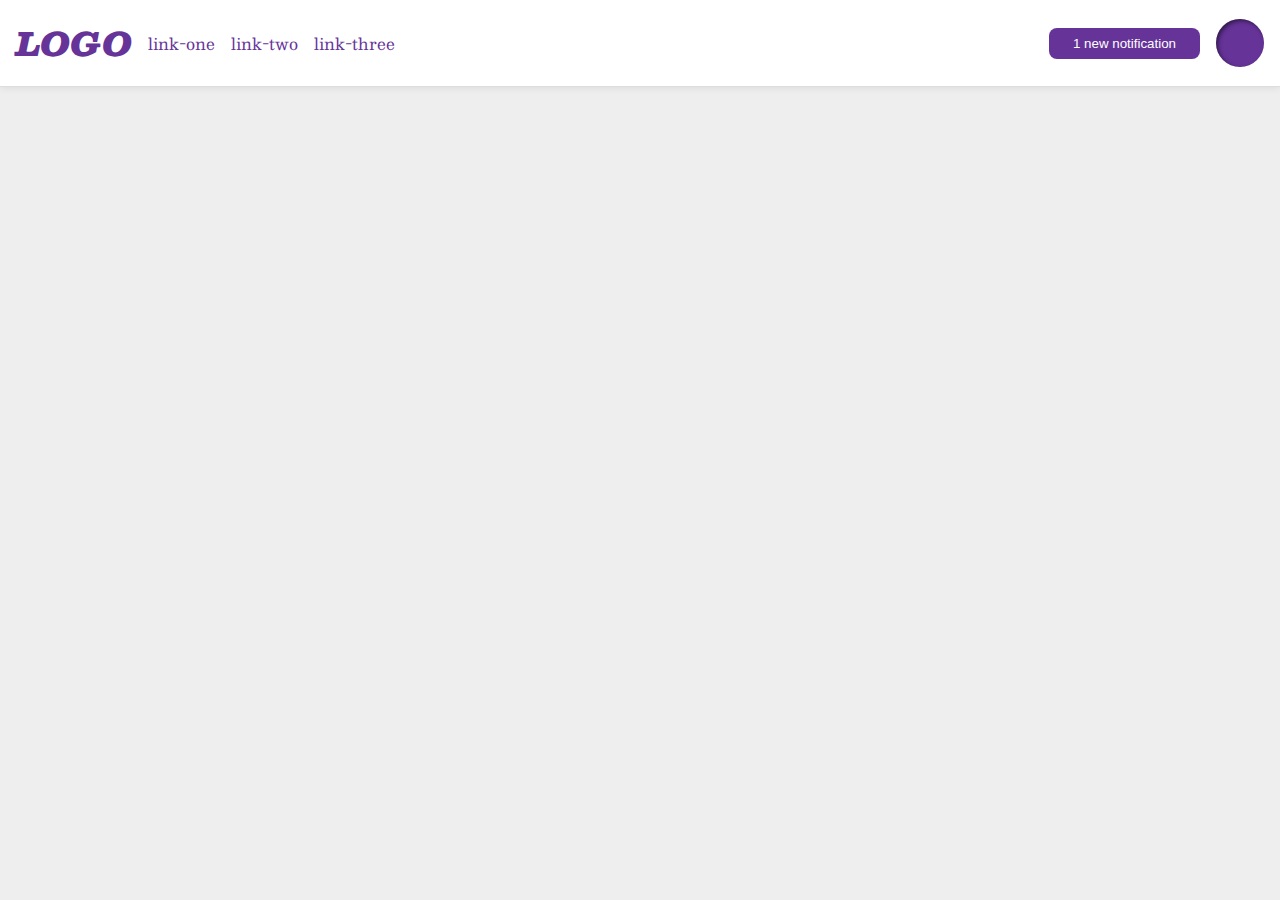
<file: flex/03-flex-header-2/index.html>
<!DOCTYPE html>
<html lang="en">
  <head>
    <meta charset="UTF-8">
    <meta http-equiv="X-UA-Compatible" content="IE=edge">
    <meta name="viewport" content="width=device-width, initial-scale=1.0">
    <title>Flex Header 2</title>
    <link rel="stylesheet" href="style.css">
  </head>
  <body>
    <div class="header">
      <div class="left">
        <div class="logo">
          LOGO
        </div>
        <ul class="links">
          <li><a href="google.com">link-one</a></li>
          <li><a href="google.com">link-two</a></li>
          <li><a href="google.com">link-three</a></li>
        </ul>
      </div>

      <div class="right"> 
        <button class="notifications">
          1 new notification
        </button>
        <div class="profile-image"></div>
      </div>
    </div>
  </body>
</html>
</file>
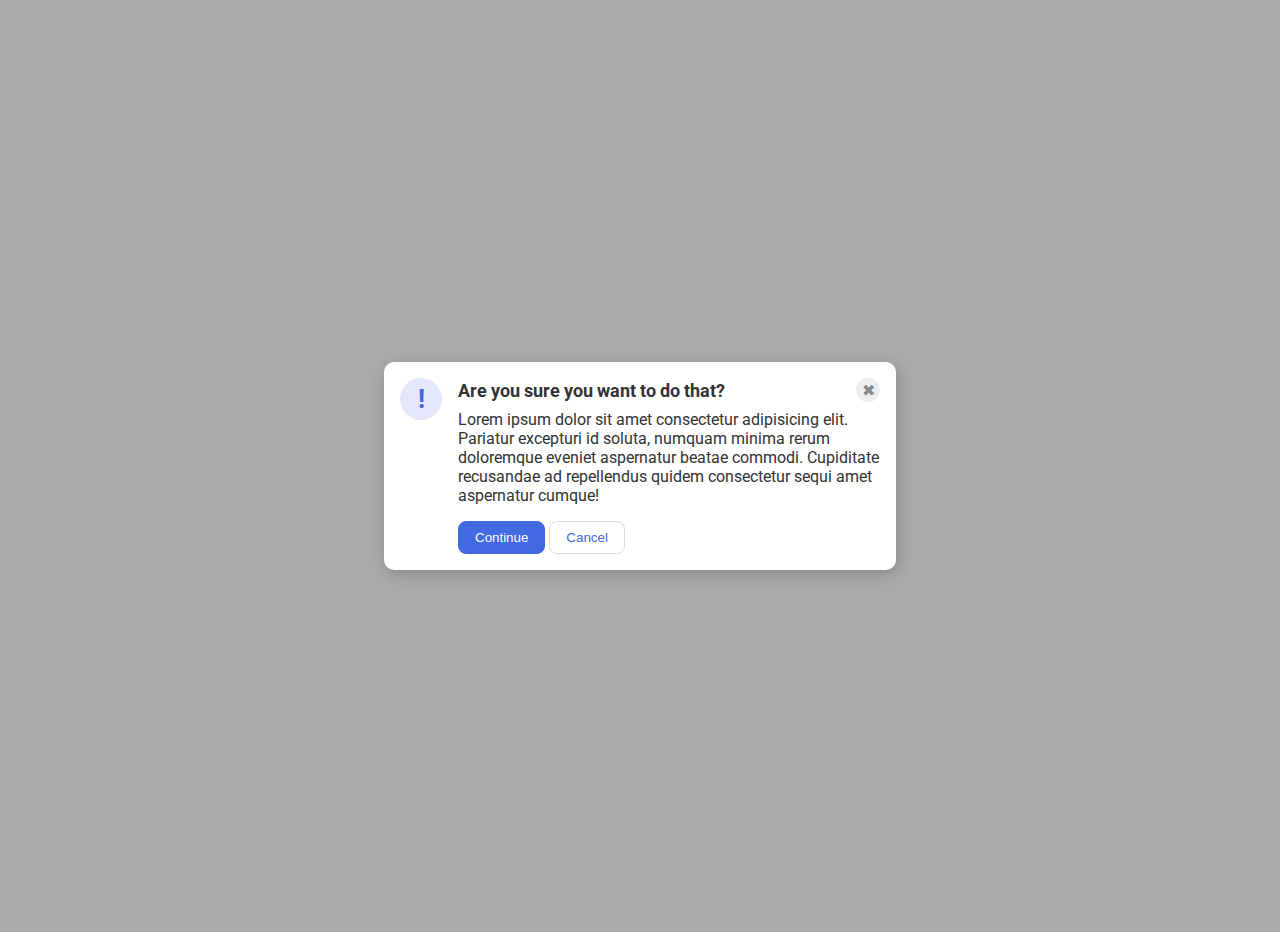
<file: flex/05-flex-modal/index.html>
<!DOCTYPE html>
<html lang="en">
  <head>
    <meta charset="UTF-8">
    <meta http-equiv="X-UA-Compatible" content="IE=edge">
    <meta name="viewport" content="width=device-width, initial-scale=1.0">
    <link rel="stylesheet" href="style.css">
    <title>Modal</title>
  </head>
  <body>
    <div class="modal">
      <div class="icon">!</div>

      <div class="content">
        <div class="header">Are you sure you want to do that?
          <div class="close-button">✖</div>
        </div>
        <div class="text">Lorem ipsum dolor sit amet consectetur adipisicing elit. Pariatur excepturi id soluta, numquam minima rerum doloremque eveniet aspernatur beatae commodi. Cupiditate recusandae ad repellendus quidem consectetur sequi amet aspernatur cumque!</div>
        <button class="continue">Continue</button>
        <button class="cancel">Cancel</button>
      </div>

    </div>

  </body>
</html>
</file>
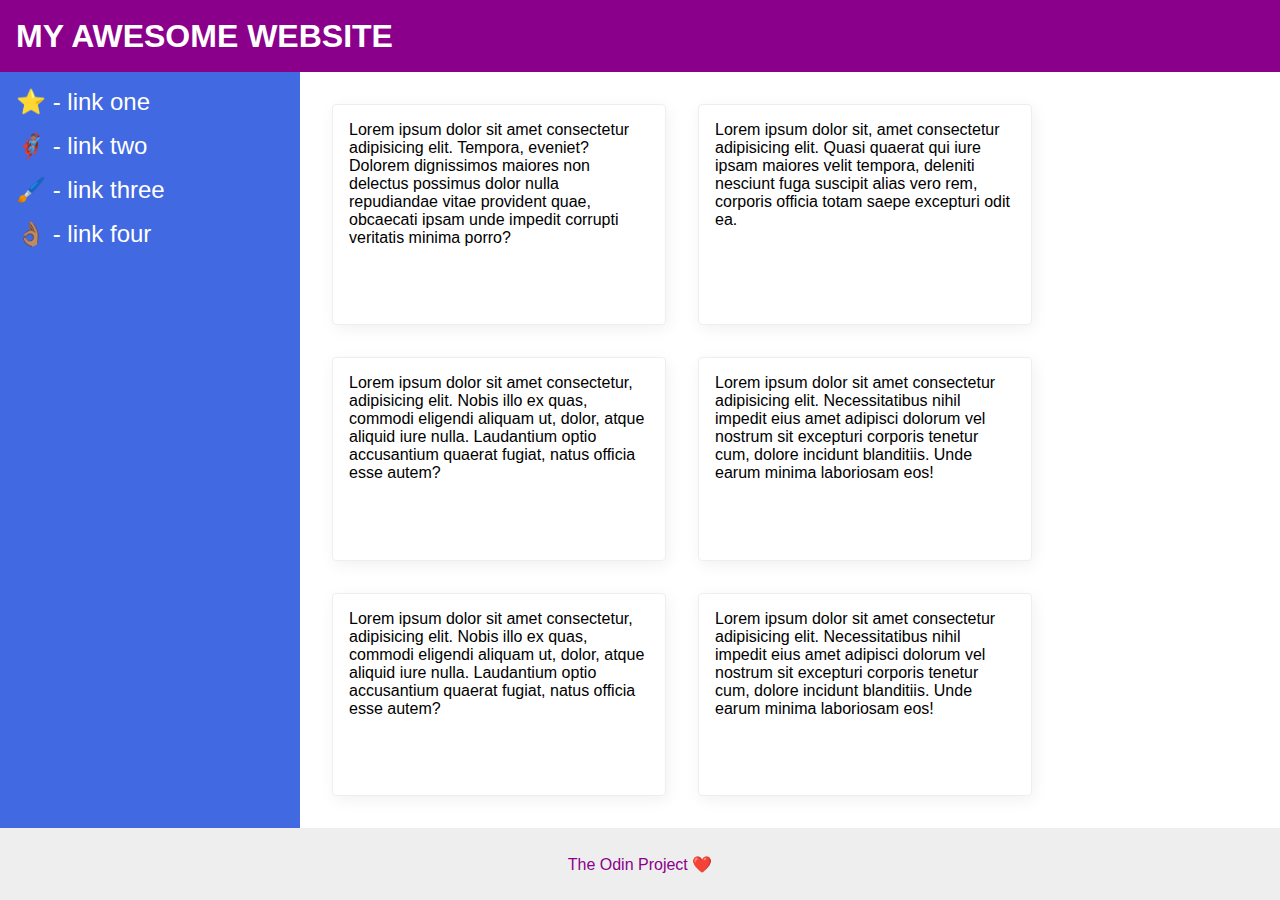
<file: flex/07-flex-layout-2/index.html>
<!DOCTYPE html>
<html lang="en">
  <head>
    <meta charset="UTF-8">
    <meta http-equiv="X-UA-Compatible" content="IE=edge">
    <meta name="viewport" content="width=device-width, initial-scale=1.0">
    <title>The Holy Grail</title>
    <link rel="stylesheet" href="style.css">
  </head>
  <body>
    <div class="header">
      MY AWESOME WEBSITE
    </div>
    
    <div class="page">
      <div class="sidebar">
        <ul>
          <li><a href="#">⭐ - link one</a></li>
          <li><a href="#">🦸🏽‍♂️ - link two</a></li>
          <li><a href="#">🖌️ - link three</a></li>
          <li><a href="#">👌🏽 - link four</a></li>
        </ul>
      </div>
      
      <div class="content">
        <div class="card">Lorem ipsum dolor sit amet consectetur adipisicing elit. Tempora, eveniet? Dolorem dignissimos maiores non delectus possimus dolor nulla repudiandae vitae provident quae, obcaecati ipsam unde impedit corrupti veritatis minima porro?</div>
        <div class="card">Lorem ipsum dolor sit, amet consectetur adipisicing elit. Quasi quaerat qui iure ipsam maiores velit tempora, deleniti nesciunt fuga suscipit alias vero rem, corporis officia totam saepe excepturi odit ea.</div>
        <div class="card">Lorem ipsum dolor sit amet consectetur, adipisicing elit. Nobis illo ex quas, commodi eligendi aliquam ut, dolor, atque aliquid iure nulla. Laudantium optio accusantium quaerat fugiat, natus officia esse autem?</div>
        <div class="card">Lorem ipsum dolor sit amet consectetur adipisicing elit. Necessitatibus nihil impedit eius amet adipisci dolorum vel nostrum sit excepturi corporis tenetur cum, dolore incidunt blanditiis. Unde earum minima laboriosam eos!</div>
        <div class="card">Lorem ipsum dolor sit amet consectetur, adipisicing elit. Nobis illo ex quas, commodi eligendi aliquam ut, dolor, atque aliquid iure nulla. Laudantium optio accusantium quaerat fugiat, natus officia esse autem?</div>
        <div class="card">Lorem ipsum dolor sit amet consectetur adipisicing elit. Necessitatibus nihil impedit eius amet adipisci dolorum vel nostrum sit excepturi corporis tenetur cum, dolore incidunt blanditiis. Unde earum minima laboriosam eos!</div>
      </div>
    </div>
    
    <div class="footer">
      The Odin Project ❤️
    </div>
  </body>
</html>
</file>
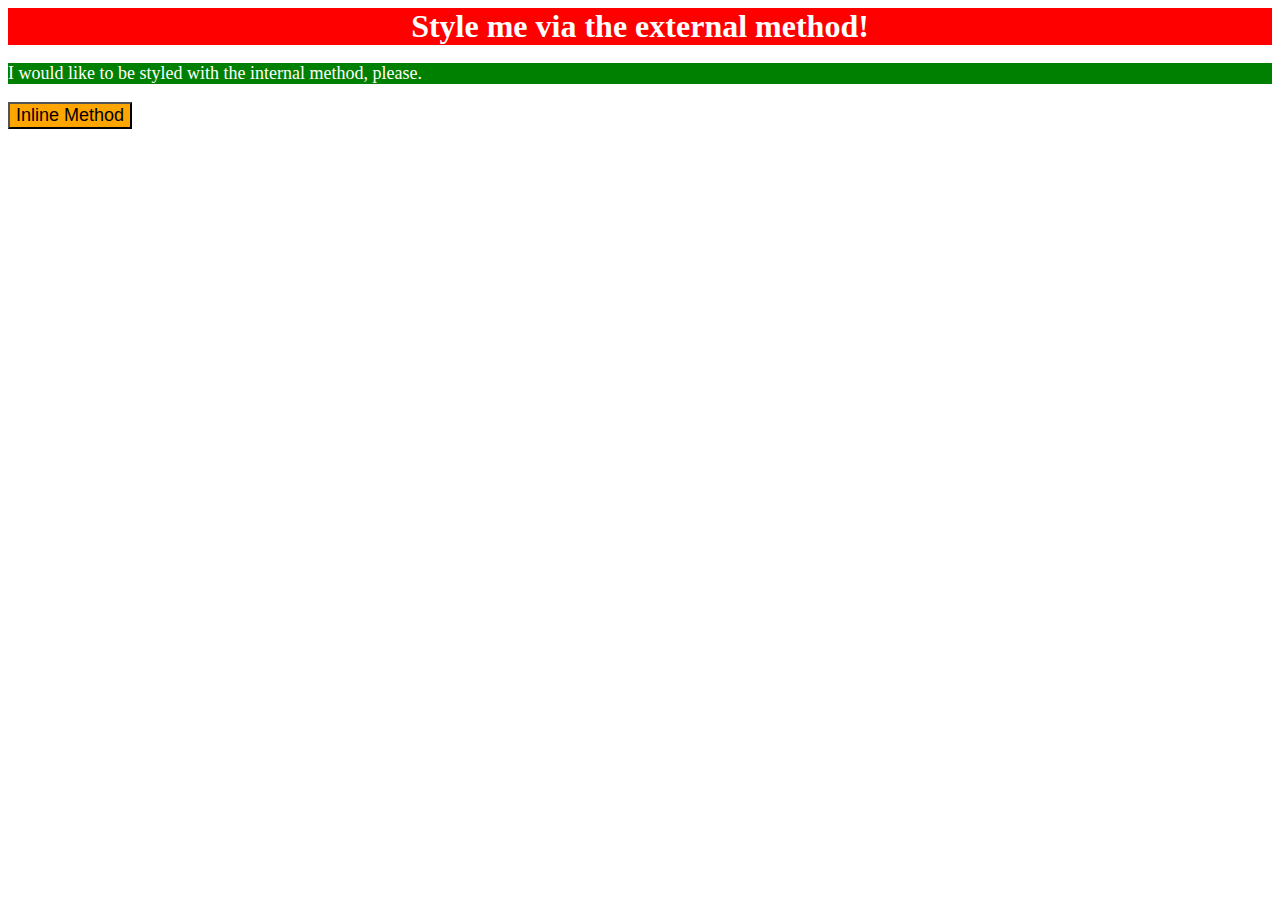
<file: foundations/01-css-methods/index.html>
<!DOCTYPE html>
<html lang="en">

  <head>
    <meta charset="UTF-8">
    <meta http-equiv="X-UA-Compatible" content="IE=edge">
    <meta name="viewport" content="width=device-width, initial-scale=1.0">
    <title>Methods for Adding CSS</title>
    <link rel="stylesheet" href="./style.css">
    <style>
      p {
        background-color: green;
        color: white;
        font-size: 18px;
      }
    </style>
  </head>

  <body>
    <div>Style me via the external method!</div>
    <p>I would like to be styled with the internal method, please.</p>
    <button style="background-color: orange; font-size: 18px;">Inline Method</button>
  </body>

</html>
</file>
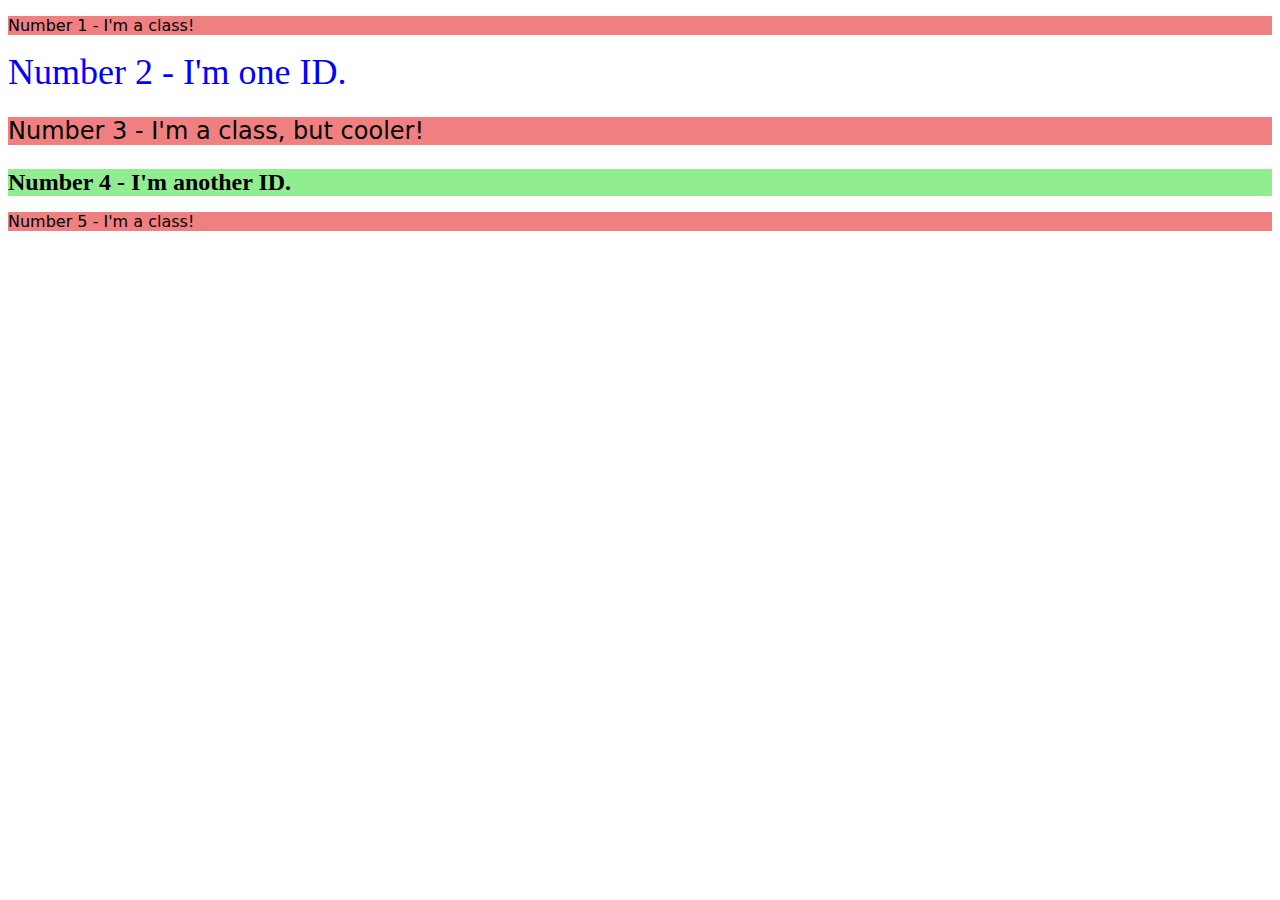
<file: foundations/02-class-id-selectors/index.html>
<!DOCTYPE html>
<html lang="en">
  <head>
    <meta charset="UTF-8">
    <meta http-equiv="X-UA-Compatible" content="IE=edge">
    <meta name="viewport" content="width=device-width, initial-scale=1.0">
    <title>Class and ID Selectors</title>
    <link rel="stylesheet" href="style.css">
  </head>
  <body>
    <p class="odd">Number 1 - I'm a class!</p>
    <div id="numbertwo">Number 2 - I'm one ID.</div>
    <p class="odd numberthree">Number 3 - I'm a class, but cooler!</p>
    <div id="numberfour">Number 4 - I'm another ID.</div>
    <p class="odd">Number 5 - I'm a class!</p>
  </body>
</html>
</file>
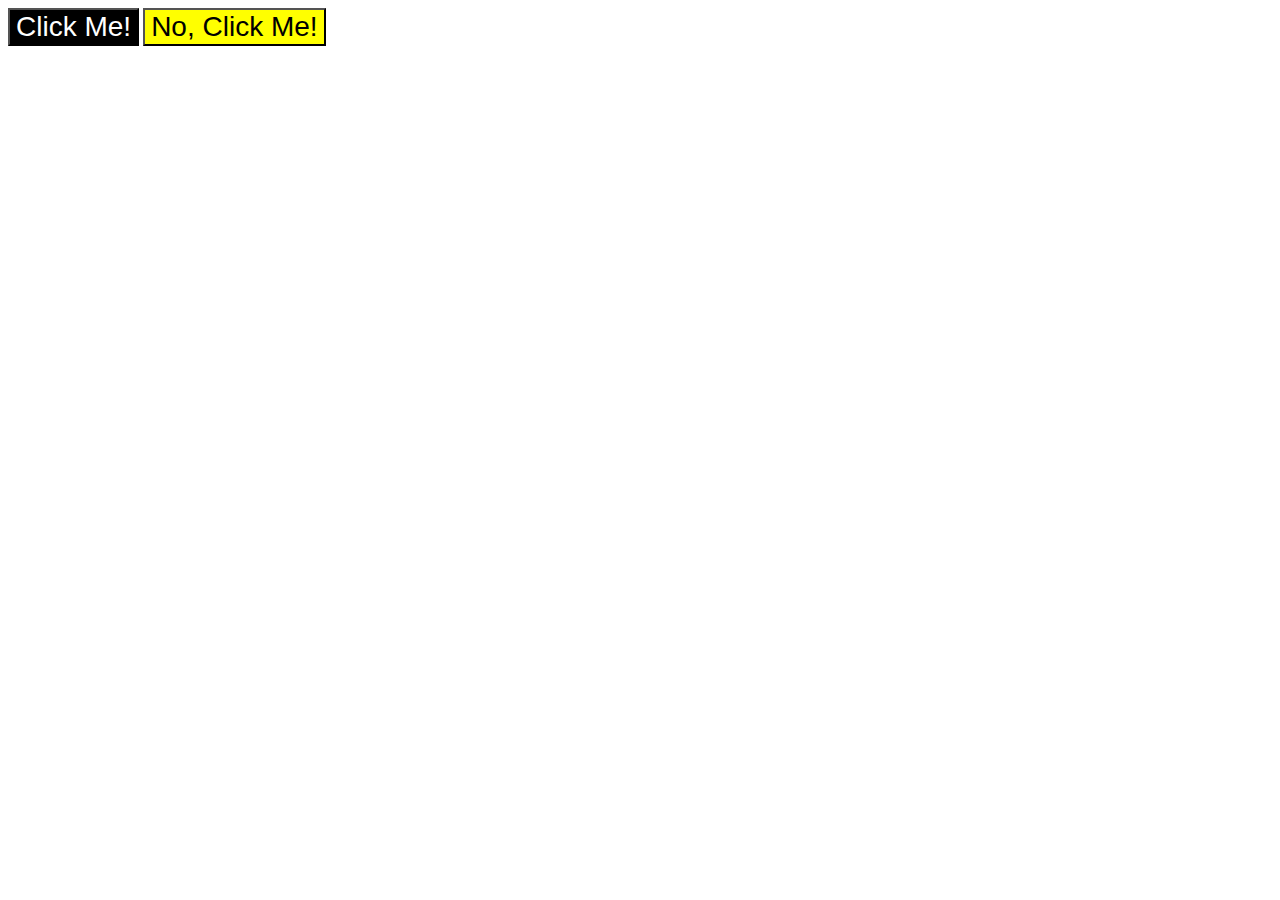
<file: foundations/03-grouping-selectors/index.html>
<!DOCTYPE html>
<html lang="en">
  <head>
    <meta charset="UTF-8">
    <meta http-equiv="X-UA-Compatible" content="IE=edge">
    <meta name="viewport" content="width=device-width, initial-scale=1.0">
    <title>Grouping Selectors</title>
    <link rel="stylesheet" href="style.css">
  </head>
  <body>
    <button class="black">Click Me!</button>
    <button class="yellow">No, Click Me!</button>
  </body>
</html>
</file>
<file: flex/03-flex-header-2/style.css>
/* this is some magical font-importing.  
you'll learn about it later. */
@import url('https://fonts.googleapis.com/css2?family=Besley:ital,wght@0,400;1,900&display=swap');

body {
  margin: 0;
  background: #eee;
  font-family: Besley, serif;
}

.header {
  background: white;
  border-bottom: 1px solid #ddd;
  box-shadow: 0 0 8px rgba(0,0,0,.1);
}

.profile-image {
  background: rebeccapurple;
  box-shadow: inset 2px 2px 4px rgba(0,0,0,.5);
  border-radius: 50%;
  width: 48px;
  height: 48px;
}

.logo {
  color: rebeccapurple;
  font-size: 32px;
  font-weight: 900;
  font-style: italic;
}

button {
  border: none;
  border-radius: 8px;
  background: rebeccapurple;
  color: white;
  padding: 8px 24px;
}

a {
  /* this removes the line under our links */
  text-decoration: none;
  color: rebeccapurple;
}

ul {
  list-style-type: none;
}

/* Solution */

.header, .left, .right, ul {
  display: flex;
}

.header {
  justify-content: space-between;
  padding: 16px;
}

ul {
  gap: 16px;
  margin: 0;
  padding: 0;
}

.left, .right {
  align-items: center;
  gap: 16px;
}
</file>
<file: flex/05-flex-modal/style.css>
@import url('https://fonts.googleapis.com/css2?family=Roboto:wght@400;700&display=swap');

html, body {
  height: 100%;
}

body {
  font-family: Roboto, sans-serif;
  margin: 0;
  background: #aaa;
  color: #333;
  /* I'll give you this one for free lol */
  display: flex;
  align-items: center;
  justify-content: center;
  padding: 16px;
}

.modal {
  background: white;
  width: 480px;
  border-radius: 10px;
  box-shadow: 2px 4px 16px rgba(0,0,0,.2);
  display: flex;
  padding: 16px;
  gap: 16px;
}

.content {
  gap: 16px;
}

.icon {
  color: royalblue;
  font-size: 26px;
  font-weight: 700;
  background: lavender;
  width: 42px;
  height: 42px;
  border-radius: 50%;
  display: flex;
  align-items: center;
  justify-content: center;
  flex-shrink: 0;
}

.header {
  font-size: 18px;
  font-weight: bold;
  display: flex;
  justify-content: space-between;
  align-items: center;
  margin-bottom: 8px;
}

.close-button {
  background: #eee;
  border-radius: 50%;
  color: #888;
  font-weight: 400;
  font-size: 16px;
  height: 24px;
  width: 24px;
  display: flex;
  align-items: center;
  justify-content: center;
}

button {
  padding: 8px 16px;
  border-radius: 8px;
}

button.continue {
  background: royalblue;
  border: 1px solid royalblue;
  color: white;
}

button.cancel {
  background: white;
  border: 1px solid #ddd;
  color: royalblue;
}

.text {
  margin-bottom: 16px;
}
</file>
<file: flex/07-flex-layout-2/style.css>
body {
  font-family: -apple-system, BlinkMacSystemFont, 'Segoe UI', Roboto, Oxygen, Ubuntu, Cantarell, 'Open Sans', 'Helvetica Neue', sans-serif;
  margin: 0;
  min-height: 100vh;
}

.header {
  height: 72px;
  background: darkmagenta;
  color: white;
}

.footer {
  height: 72px;
  background: #eee;
  color: darkmagenta;
}

.sidebar {
  width: 300px;
  background: royalblue;
  box-sizing: border-box;
}

.card {
  border: 1px solid #eee;
  box-shadow: 2px 4px 16px rgba(0,0,0,.06);
  border-radius: 4px;
}

/* Solution */

body {
  display: flex;
  flex-direction: column;
}

.header {
  font-size: 32px;
  font-weight: 900;
  align-items: center;
  display: flex;
  padding: 0 16px;
}

.page {
  display: flex;
  flex: 1;
}

.sidebar {
  flex-shrink: 0;
  width: 300px;
  padding: 16px;
}

a {
  font-size: 24px;
  color: white;
  text-decoration: none;
}

ul {
  list-style-type: none;
  margin: 0;
  padding: 0;
}

li {
  margin-bottom: 16px;
}

.footer {
  display: flex;
  align-items: center;
  justify-content: center;
}

.content {
  display: flex;
  flex-wrap: wrap;
  padding: 32px;
  gap: 32px;
}
.card {
  width: 300px;
  padding: 16px;
}
</file>
<file: foundations/01-css-methods/style.css>
div {
    background-color: red;
    color: white;
    font-size: 32px;
    text-align: center;
    font-weight: bold;
}
</file>
<file: foundations/02-class-id-selectors/style.css>
.odd {
    background-color: #f08080;
    font-family: 'Verdana', 'DejaVu Sans', sans-serif;
}

#numbertwo {
    color: #0000ff;
    font-size: 36px;
}

.numberthree {
    font-size: 24px;
}

#numberfour {
    background-color: #90ee90;
    font-size: 24px;
    font-weight: bold;
}
</file>
<file: foundations/03-grouping-selectors/style.css>
.black {
    background-color: black;
    color: white;
}

.yellow {
    background-color: yellow;
}

.black, .yellow {
    font-size: 28px;
    font-family: 'Helvetica', 'Times New Roman', sans-serif;
}
</file>
